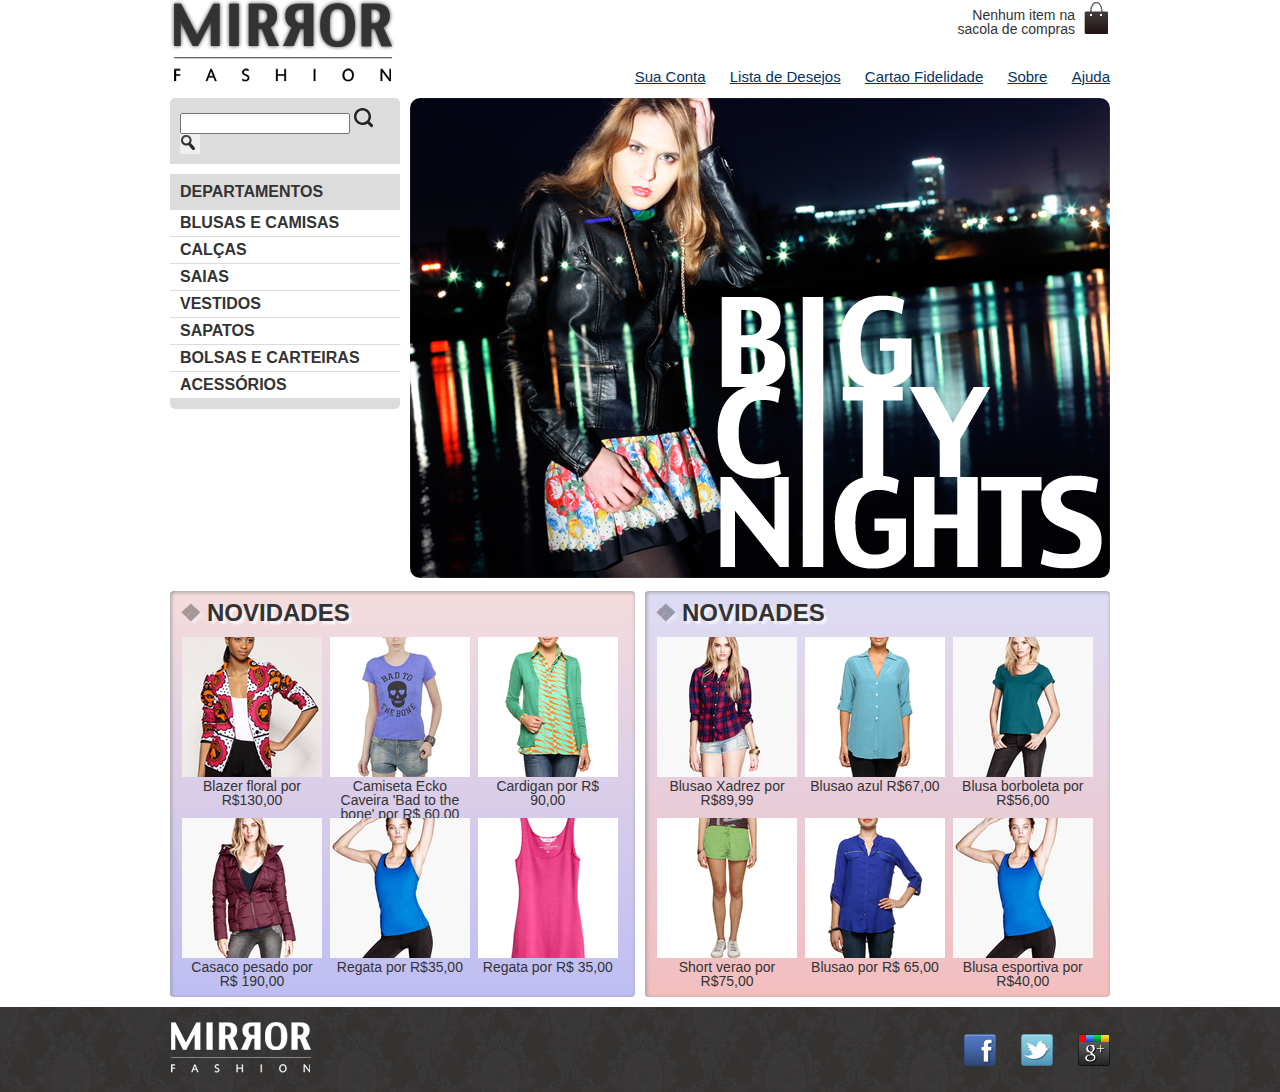
<file: mirror-fashion/index.html>
<!DOCTYPE html>
<html>

<head>
  <title>Mirror Fashion</title>
  <meta charset="utf-8">
  <meta name="viewport" content="width=device-width">
  <link rel="stylesheet" href="css/reset.css">
  <link rel="stylesheet" href="css/estilos.css">
  <link rel="stylesheet" href="css/produto.css">

</head>

<body>
  <header class="container">
    <h1><img src="img/logo.png" alt="Logo Mirror Fashion" title="Logo Mirror Fashion"></h1>
    <p class="sacola">
      Nenhum item na sacola de compras
    </p>
    <nav class="menu-opcoes">
      <ul>
        <li><a href="#">Sua Conta</a></li>
        <li><a href="#">Lista de Desejos</a></li>
        <li><a href="#">Cartao Fidelidade</a></li>
        <li><a href="sobre.html">Sobre</a></li>
        <li><a href="#">Ajuda</a></li>
      </ul>
    </nav>
  </header>

  <main class="container destaque">
    <section class="busca">
      <form>
        <input type="search"> <img src="img/search-icon.svg">
        <button>Busca</button>
      </form>
    </section>

    <section class="menu-departamentos">
      <h2>Departamentos</h2>
      <nav class="menu-vertical">
        <ul>
          <li>
            <a href="#">Blusas e Camisas</a>
            <ul>
              <li> <a href="#">Manga Curta</a> </li>
              <li> <a href="#">Manga Comprida</a> </li>
              <li> <a href="#">Camisa Social</a> </li>
              <li> <a href="#">Manga Casual</a> </li>
            </ul>
          </li>

          <li><a href="#">Calças </a> </li>
          <li><a href="#"> Saias</a> </li>
          <li><a href="#"> Vestidos </a> </li>
          <li><a href="#">Sapatos </a> </li>
          <li><a href="#">Bolsas e Carteiras </a> </li>
          <li><a href="#"> Acessórios</a> </li>
        </ul>
      </nav>

    </section>

    <section class="banner-destaque">
      <img src="img/destaque-home.png" alt="Promoçao: Big City Night" title="Promoçao: Big City Night">
    </section>

  </main>

  <article class="container paineis">

    <!--painéis de novidade e mais vendidos entrarao aqui-->


    <section class="painel novidades">
      <h2>Novidades</h2>
      <nav>
        <ol>

          <li>
            <a href="produto.html">
              <figure>
                <img src="img/produtos/miniatura1.png" alt="miniatura1" title="miniatura1">
                <figcaption>Blazer floral por R$130,00</figcaption>
              </figure>
              <!--Fim do primeiro produto-->
          </li>
          <li>
            <a href="produto.html">
              <figure>
                <img src="img/produtos/miniatura2.png" alt="miniatura2" title="miniatura2">
                <figcaption>Camiseta Ecko Caveira 'Bad to the bone' por R$ 60,00</figcaption>
              </figure>
          </li>
          <li>
            <a href="produto.html">
              <figure>
                <img src="img/produtos/miniatura3.png" alt="miniatura3" title="miniatura3">
                <figcaption>Cardigan por R$ 90,00</figcaption>
              </figure>
          </li>

          <li>
            <a href="produto.html">
              <figure>
                <img src="img/produtos/miniatura4.png" alt="miniatura4" title="miniatura4">
                <figcaption>Casaco pesado por R$ 190,00</figcaption>
              </figure>
          </li>

          <li>
            <a href="produto.html">
              <figure>
                <img src="img/produtos/miniatura5.png" alt="miniatura5" title="miniatura5">
                <figcaption>Regata por R$35,00</figcaption>
              </figure>
          </li>

          <li>
            <a href="produto.html">
              <figure>
                <img src="img/produtos/miniatura6.png" alt="miniatura1" title="miniatura1">
                <figcaption>Regata por R$ 35,00</figcaption>
              </figure>
          </li>

          <!--Coloque mais produtos aqui-->
          </a>
          </li> </a> </li>
          </a>
          </li>
          </a>
          </li>
          </a>
          </li>
        </ol>
        </li>
      </nav>

    </section>
  </article>
  <article class="container paineis">
    <!--painéis de novidade e mais vendidos entrarao aqui-->
    <section class="painel mais-vendidos">
      <h2>Novidades</h2>
      <nav>
        <ol>
          <!--primeiro produto-->
          <li>
            <a href="produto.html">
              <figure>
                <img src="img/produtos/miniatura9.png" alt="miniatura7" title="miniatura7">
                <figcaption>Blusao Xadrez por R$89,99</figcaption>
              </figure>
              <!--Fim do primeiro produto-->
          </li>
          <li>
            <a href="produto.html">
              <figure>
                <img src="img/produtos/miniatura12.png" alt="miniatura12" title="miniatura12">
                <figcaption>Blusao azul R$67,00</figcaption>
              </figure>

          </li>


          <li>
            <a href="produto.html">
              <figure>
                <img src="img/produtos/miniatura8.png" alt="miniatura8" title="miniatura8">
                <figcaption>Blusa borboleta por R$56,00</figcaption>
              </figure>

          </li>

          <li>
            <a href="produto.html">
              <figure>
                <img src="img/produtos/miniatura11.png" alt="miniatura11" title="miniatura11">
                <figcaption>Short verao por R$75,00</figcaption>
              </figure>
          </li>

          <li>
            <a href="produto.html">
              <figure>
                <img src="img/produtos/miniatura14.png" alt="miniatura1" title="miniatura1">
                <figcaption>Blusao por R$ 65,00
                </figcaption>
              </figure>
          </li>


          <li>
            <a href="produto.html">
              <figure>
                <img src="img/produtos/miniatura5.png" alt="miniatura5" title="miniatura1">
                <figcaption>Blusa esportiva por
                  R$40,00</figcaption>
              </figure>
            </a>

          </li>
        </ol>
      </nav>
    </section>
  </article>
  <!--Fim container paineis-->

  <footer>
    <div class="container">
      <img src="img/logo-rodape.png" alt="Logo Mirror-Fashion" title="Logo Mirror-fashion">
      <ul class="social">
        <li><a href="htpp://facebook.com/mirrorfashion"></a></li>
        <li><a href="htpp://twitter.com/mirrorfashion"></a></li>
        <li><a href="htpp://plus.google.com/mirrorfashion"></a></li>
      </ul>
    </div>
  </footer>
</body>

</html>
</file>
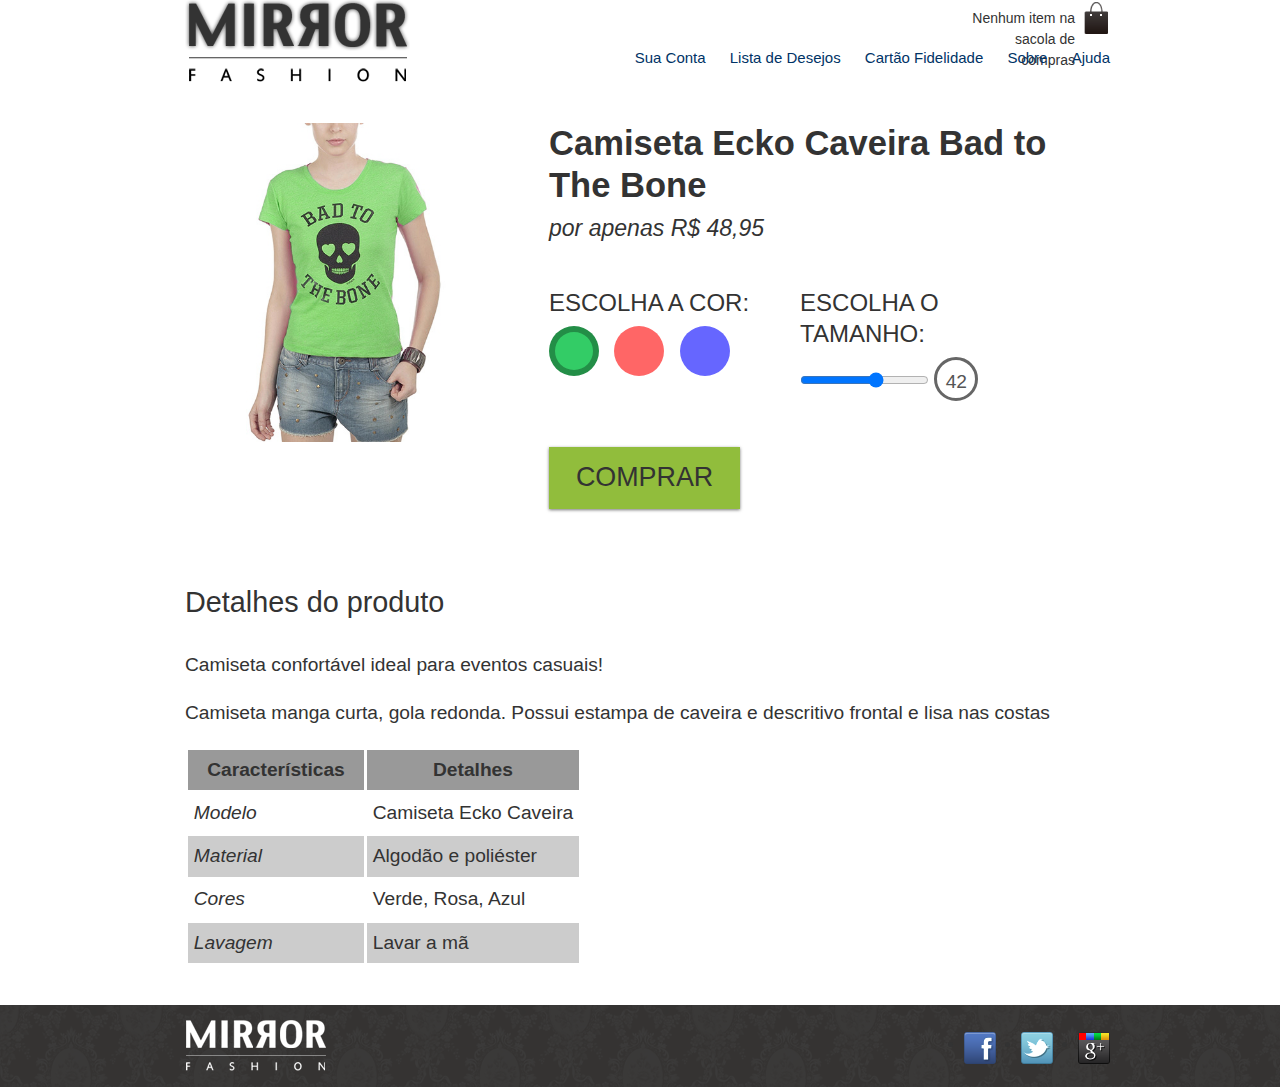
<file: mirror-fashion/produto.html>
<!DOCTYPE html>
<html>

<head>
    <meta charset="utf-8">
    <meta name="viewport" content="width=device-width">
    <title>Produto da Mirror Fashion</title>
   <!-- <link rel="stylesheet" href="css/reset.css">-->
   <link rel="stylesheet" href="css/bootstrap.css">
    <link rel="stylesheet" href="css/estilos.css">
    <link rel="stylesheet" href="css/produto.css">
</head>

<body>
    <header class="container">
        <!--[if	lt	IE	9]>
                    <script	src="//html5shiv.googlecode.com/svn/trunk/html5.js"></script>
            <![endif]-->
        <h1><img src="img/logo.png" alt="Logo da Mirror	Fashion"></h1>
        <p class="sacola">
            Nenhum item na sacola de compras
        </p>
        <nav class="menu-opcoes">
            <ul>
                <li><a href="#">Sua Conta</a></li>
                <li><a href="#">Lista de Desejos</a></li>
                <li><a href="#">Cartão Fidelidade</a></li>
                <li><a href="sobre.html">Sobre</a></li>
                <li><a href="#">Ajuda</a></li>
            </ul>
        </nav>
    </header>
<div class="container">
    <section class="produto">
        <h2>Camiseta Ecko Caveira Bad to The Bone</h2>
        <p>por apenas R$ 48,95</p>
        <form action="checkout.html" method="POST">
            
            <fieldset class="cores">
                <legend>Escolha a cor:</legend>

                <input type="radio" name="cores" value="verde" id="verde" checked>
                <label for="verde">
                    <img src="img/produtos/foto2-verde.png" alt="Produto na	cor	verde">
                </label>

                <input type="radio" name="cores" value="rosa" id="rosa">
                <label for="rosa">
                    <img src="img/produtos/foto2-rosa.png" alt="Produto	na cor rosa">
                </label>

                <input type="radio" name="cores" value="azul" id="azul">
                <label for="azul">
                    <img src="img/produtos/foto2-azul.png" alt="Produto	na cor	azul">
                </label>
            </fieldset>

            <fieldset class="tamanhos">
                <legend>Escolha o tamanho: </legend>

                <input type="range" min="36" max="46" value="42" step="2" name="tamanho" id="tamanho">
                <output for="=tamanho" name="valortamanho">42</output>
            </fieldset>
            <button class="comprar">Comprar</button>
            
        </form>
    </section>

    <section class="detalhes">
        <h2>Detalhes do produto</h2>

        <p>Camiseta confortável ideal para eventos casuais!</p>
        <p>Camiseta manga curta, gola redonda. Possui estampa de caveira e descritivo frontal e lisa nas costas</p>
        <table>
            <thead>
                <tr>
                    <th>Características</th>
                    <th>Detalhes</th>
                </tr>

            </thead>
            <tbody>
                <tr>
                    <td>Modelo</td>
                    <td>Camiseta Ecko Caveira</td>
                </tr>
                <tr>
                    <td>Material</td>
                    <td>Algodão e poliéster</td>
                </tr>
                <tr>
                    <td>Cores</td>
                    <td>Verde, Rosa, Azul</td>

                </tr>
                <tr>
                    <td>Lavagem</td>
                    <td>Lavar a mã</td>
                </tr>
            </tbody>
        </table>
    </section>
        </div>

        <footer>
            <div class="container">
                <img src="img/logo-rodape.png" alt="Logo da	Mirror Fashion">
                <ul class="social">
                    <li><a href="http://facebook.com/mirrorfashion">Facebook</a></li>
                    <li><a href="http://twitter.com/mirrorfashion">Twitter</a></li>
                    <li><a href="http://plus.google.com/mirrorfashion">Google+</a></li>
                </ul>
            </div>
        </footer>
</body>
</file>
<file: mirror-fashion/css/estilos.css>
header {
    position: relative;
}
.container	{
    margin:	0 auto;
    width: 940px;
}

.menu-opcoes	{
    position: absolute;
    bottom:	0;
    right:	0;
}

body	{
    color:	#333333;
    font-family: "Lucida Sans Unicode", "Lucida Grande", sans-serif;
}

.sacola	{
	background-image: url(../img/sacola.png);
	background-repeat: no-repeat;
    background-position: top right;
    position: absolute;
	top: 0;
	right: 0;
    font-size: 14px;
    padding-top: 8px;
    padding-right: 35px;
	text-align: right;
	width: 140px;
    }
    
.menu-opcoes ul {
    font-size: 15px;
    margin-top: -19px;
}

.menu-opcoes ul	li	{
    display: inline;
    margin-left: 20px;
}

.menu-opcoes ul li a {
	color:	#003366;
}

.busca, .menu-departamentos	{
	background-color:	#DCDCDC;
	font-weight:	bold;
    text-transform:	uppercase;
	margin-right: 10px;
    width:	230px;
    float: left;
}

.busca	h2, .busca form, .menu-departamentos h2 {
    margin:	10px;
}

.menu-departamentos	{
    clear:	left; 
    margin-top:	10px;
    padding-bottom:	10px;
}

.menu-departamentos	ul li {
	background-color:	white;
    margin-bottom:	1px;
	padding: 5px 10px;
}

.menu-departamentos	ul li a {
	color:	#333333;
    text-decoration: none;
}

.busca input[type=search] {
    width:	170px;
}

.busca button {
	/*	adicionando	imagem	*/
	background-image: url(../img/busca.png);
	background-repeat: no-repeat;
	border: none;
	/*	tamanho	da	imagem	*/
	width: 20px;
	height: 20px;
	/*	imagem	replacement	*/
	text-indent: -9999px;
}
.destaque {
    margin-top: 10px;
}

.painel	li	{
    display: inline-block;
    vertical-align:	top;
    width:	140px;
    margin:	2px;
    padding-bottom:	10px;
}

.painel	{
    margin:	10px 0;
    padding: 10px 10px 0px 10px;
    width:	445px;
}
.novidades	{
    float:	left;
    background-color:#F5DCDC;
}
.mais-vendidos	{
    float:	right;
    background-color:#DCDCF5;
}

.painel	h2	{
    font-size:	24px;
    font-weight:	bold;
    text-transform:	uppercase;
    margin-bottom:	10px;
}
.painel	a	{
    color:	#333;
    font-size:	14px;
    text-align:	center;
    text-decoration: none;
}

figcaption {
    height: 25px;
}

footer	{
    clear: both;
    background-image:	url(../img/fundo-rodape.png);
    padding:15px 0;
}

footer	.container	{
    position: relative;
}

.social	{
    position: absolute;
    top:	12px;
    right:	0;
}

.social	a	{
    /*	tamanho	da	imagem	*/
    height:	32px;
    width:	32px;
    /*	image	replacement	*/
    display:	block;
    text-indent:	-9999px;		
}

.social	a[href*="facebook.com"]	{
    background-image:	url(../img/facebook.png);
}

.social	a[href*="twitter.com"]	{
    background-image:	url(../img/twitter.png);
}

.social	a[href*="plus.google.com"]	{
    background-image:	url(../img/googleplus.png);
}

.social	li	{
    float: left;
    margin-left: 25px;
}

.menu-opcoes a:hover {
    color:	#007DC6;
}
.menu-opcoes a:active {
    color:	#867DC6;
}

.menu-departamentos li ul {
    display: none;
}

.menu-departamentos li:hover ul {
    display: block;
}

.menu-departamentos ul ul li {
    background-color: #dcdcdc;
}

.menu-departamentos li li a:before {
    content: '\272A';
    padding-right: 5px;
}

.painel h2::before {
    content: '\2756';
    padding-right: 5px;
    opacity: 0.4;
}

.painel	{
    border-radius: 4px;
    box-shadow:	inset 1px 1px 4px #999;
}
.painel	h2 {
    text-shadow: 3px 3px 2px rgba(255,255,255,0.8);
}

.busca {
    border-top-left-radius: 5px;
    border-top-right-radius: 5px;
}

.novidades {
    background:	linear-gradient(#F5DCDC,#BEBEF4);
}

.mais-vendidos {
    background: linear-gradient(#DCDCF5,#F4BEBE);
}

.banner-destaque img {
    border-radius: 10px;
}

.menu-departamentos {
    border-bottom-left-radius: 5px;
    border-bottom-right-radius: 5px;
}

.painel	li:hover {
    background-color:rgba(255,255,255,0.8);
	box-shadow: 0 0 5px #333;
    transition:	0.7s;
    transform: scale(1.2) rotate(-5deg);
}

.painel	li:nth-child(2n):hover {
    transform: scale(1.2) rotate(5deg);
}

.painel	li:hover {
    transition:	0.7s ease-in;
}

.painel	li {
    transition:	0.7s ease-out;
}

.detalhes {
    padding: 2em 0;
    
}
.detalhes h2 {
    font-size: 1.5em;
    line-height: 2;
}

.detalhes p {
    margin: 1em 0;
    line-height: 1.5;
}




/*****MEDIA QUERIES*****/











@media (max-width: 939px) {
    /*	adicionar	aqui	os	novos	estilos	para	mobile	*/
    .container {
        width: 96%;
    }

    header	h1	{
        text-align:	center;
    }

    header h1 img	{
        max-width:
    }

    .sacola	{
        display: none;
    }

    .menu-opcoes {
        position: static;
        text-align: center;
        margin-top: 20px;
    }

    .menu-opcoes ul li {
        display: inline-block;
        margin: 5px;
    }

    .busca, .menu-departamentos, .banner-destaque img {
        margin-right: 0;
        width: 100%;
    }

    .painel {
        width: auto;
    }

    .painel li {
        width: 30%;
    }

    .painel img {
        width: 100%;
    }

    @media (min-width:480px) {
        header h1 {
            margin:5px 0;
        }

        .menu-departamentos {
            padding-bottom: 10px;
            margin-bottom: 10px;

        }
        .menu-departamentos nav > ul {
            column-count: 2;
        }

        @media (min-width:720px) {
            header h1 {
                text-align: left;
            }
            .menu-opcoes {
                position: absolute;
            }
            .sacola {
                display: block;
            }
            .painel li {
                width: 15%;
            }

            .busca,
            .menu-departamentos {
                margin-right: 1%;
                width: 30%;

            }
           .menu-departamentos nav > ul {
               column-count:1;

           }

           .banner-destaque img {
               width: 69%;
           }
        }
    }
}
</file>
<file: mirror-fashion/css/produto.css>
.cores label::after {
    content: "";
    display: block;
    border-radius: 50%;
    width: 50px;
    height: 50px;

}

.cores label[for=verde]::after{
    background-color: #33cc66;
}

.cores label[for=rosa]::after{
    background-color: #ff6666;

}

.cores label[for=azul]::after{
    background-color: #6666ff;

}
.cores input:checked + label::after {
    border: 6px solid rgba(0, 0, 0, 0.3);
}


.cores label::after {
    box-sizing: border-box;
}


.cores input[type=radio]{
    display: none;
}

.cores input:not(:checked)+label img {
    display: none;
}

.cores label::after {
    position: absolute;
    top: 30px;

}

.cores {
    
    position: relative;
    padding-top: 90px;

}
.cores label[for=verde]::after {
    left: 0;


}


.cores label[for=rosa]::after {
    left: 60px;

}

.cores label[for=azul]::after {
    left: 120px;
}

.cores label img {
    display: block;
    max-width: 100%;


}

.produto {
    color: #333;
    line-height: 1.3;
    margin-top: 2em;
}

.produto h2 {
    font-size:1.8em;
    font-weight: bold;
}

.produto p {
    font-size:1.2em;
    font-style:italic;
    margin-bottom:1em;

}
.produto legend {
    display: block;
    font:bold 0.9/2.5 Arial;
    text-transform: uppercase;
}

.comprar {
    background-color:#91bd3c;
    border: none;
    color: #333;
    font-size: 1.4em;
    text-transform: uppercase;
    box-shadow: 0 1px 3px #777;
    display: block;
    padding: 0.5em 1em;
    margin:1em 0;
}

.cores label::after {

    border: 6px solid rgba(0, 0, 0, 0);
    transition: 1s;
}

.cores label:hover::after {

    border: 6px solid rgba(0, 0, 0, 0.1);

}

.cores label::after {

    cursor: pointer;
}



:invalid {
    outline: 1px solid #cc0000;
}


/*****MEDIA QUERIES*****/



@media(min-width:630px) {

    .produto {
        position: relative;
        padding-left: 40%;
    }


    .cores {
        position: static;
        padding: 0;
    }
    .cores label img {
        position: absolute;
        top: 0;
        left: 0;

    }

    .cores label::after{
        position: static;
        float: left;
    }

    .cores label img {
        max-width: 35%;
        max-height: 100%;
    }

    .produto {
        font-size: 1.2em;
    }

    .cores label::after {
        margin-right: 10px;
    }

    .produto fieldset {
        display: inline-block;
        vertical-align: top;
        margin: 1em 0;
        min-width: 240px;
        width: 45%;
    }

   .tamanhos output {
       display: inline-block;
       height: 44px;
       width: 44px;
       text-align: center;
       line-height: 44px;
       border: 3px solid #666;
       border-radius:50%;
       color: #555;
   }


   @media(min-width:500px) {
    .detalhes {
        font-size: 1.2em;
    }
}

.detalhes table {
    border-spacing: 0.2em;
    border-collapse: separate;
}

.detalhes thead {
    background-color: #999;
}

.detalhes thead th {
    font-weight: bold;
    padding: 0.3em 1em;
    text-align: center;
}


.detalhes td {
    padding: 0.3em;
}

.detalhes tr:nth-child(2n){
    background-color: #ccc;

}

.detalhes td:first-child {
    font-style: italic;
}
</file>
